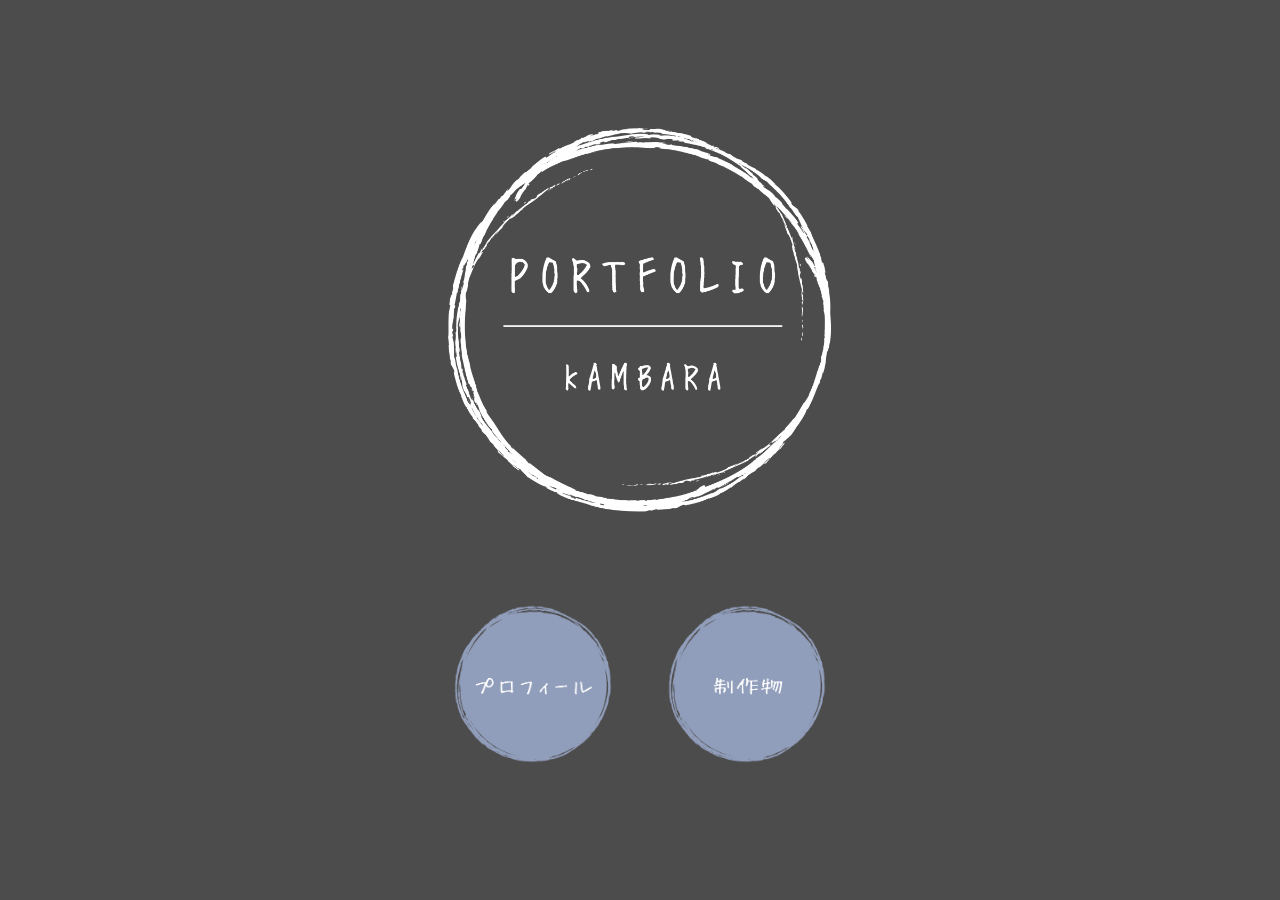
<file: index.html>
﻿<!DOCTYPE html>
<html>
    <head>
        <meta charset="UTF-8">
        <link rel="stylesheet" href="portfolio.css">
        <script type="text/javascript">
        window.onload = function(){
            const logo = document.getElementById("logo");
            const icon = document.getElementById("icon");

            logo.style="opacity: 1";
            icon.style="opacity: 1";

            const btn1 = document.getElementById("btn1");
            const btn2 = document.getElementById("btn2");

            btn1.addEventListener('mouseover', () =>{
                btn1.setAttribute('src','portfolioicon/icon1focus.png');
            }, false);

            btn1.addEventListener('mouseleave',() =>{
                btn1.setAttribute('src','portfolioicon/icon1.png');
            }, false);

            btn2.addEventListener('mouseover', () =>{
                btn2.setAttribute('src','portfolioicon/icon2focus.png');
            }, false);

            btn2.addEventListener('mouseleave',() =>{
                btn2.setAttribute('src','portfolioicon/icon2.png');
            }, false);
        }
        </script>
        <title>ポートフォリオ</title>
    </head>
    <body>
        <div id="logo"><img src="portfolioicon/logo.png"></div>
        <div id="icon">
            <img id="btn1" src="portfolioicon/icon1.png" onclick="location.href='profile.html'">
            <img id="btn2" src="portfolioicon/icon2.png" onclick="location.href='creation.html'">
        </div>
    </body>
</html>
</file>
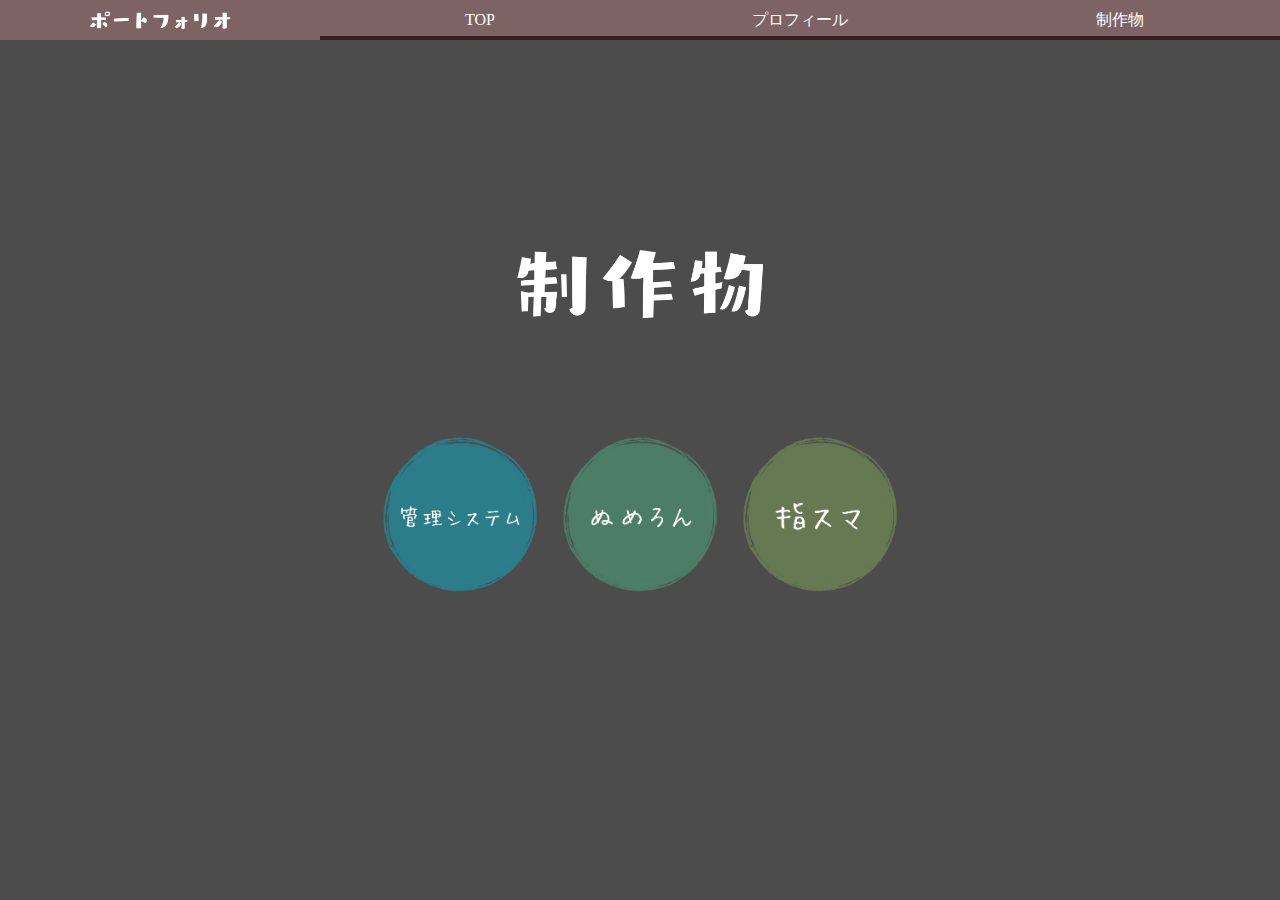
<file: creation.html>
﻿<!DOCTYPE html>
<html>
    <head>
        <link rel="stylesheet" href="creation.css">
        <link rel="stylesheet" href="menu.css">
        <script type="text/javascript">
            window.onload = function(){
                const logo = document.getElementById("logo");
                const icon = document.getElementById("icon");
    
                logo.style="opacity: 1";
                icon.style="opacity: 1";
    
                const btn1 = document.getElementById("btn1");
                const btn2 = document.getElementById("btn2");
                const btn3 = document.getElementById("btn3");
    
                btn1.addEventListener('mouseover', () =>{
                    btn1.setAttribute('src','creationicon/icon1focus.png');
                }, false);
    
                btn1.addEventListener('mouseleave',() =>{
                    btn1.setAttribute('src','creationicon/icon1.png');
                }, false);
    
                btn2.addEventListener('mouseover', () =>{
                    btn2.setAttribute('src','creationicon/icon2focus.png');
                }, false);
    
                btn2.addEventListener('mouseleave',() =>{
                    btn2.setAttribute('src','creationicon/icon2.png');
                }, false);

                btn3.addEventListener('mouseover', () =>{
                    btn3.setAttribute('src','creationicon/icon3focus.png');
                }, false);
    
                btn3.addEventListener('mouseleave',() =>{
                    btn3.setAttribute('src','creationicon/icon3.png');
                }, false);

                
                const creation = document.getElementById("li_creation");
                const menu_creation = document.getElementById("menu_creation");

                creation.addEventListener('mouseenter', () => {
                    creation.style="background-color: #a49292;border-color: #a49292;";
                }, false);
                creation.addEventListener('mouseleave', () => {
                    creation.style="background-color: #7d6363;border-bottom: solid 4px #371f1f;";
                }, false);
                menu_creation.addEventListener('mouseenter', () => {
                    creation.style="background-color: #a49292;border-color: #a49292;";
                }, false);
                menu_creation.addEventListener('mouseleave', () => {
                    creation.style="background-color: #7d6363;border-bottom: solid 4px #371f1f;";
                }, false)
            }
            </script>
        <title>作成物</title>
    </head>
    <body>
        <header>
            <ul>
                <li id="header_title"><img src="creationicon/header.png"></li><li class="list"><span onclick="location='index.html'">TOP</span></li><li class="list"><span onclick="location='profile.html'">プロフィール</span></li><li><span  id="li_creation" onclick="location='creation.html'">制作物</span>
                    <div id="menu_creation">
                        <span onclick="location='management.html'">管理システム</span>
                        <span onclick="location='numeron.html'">ぬめろん</span>
                        <span onclick="location='yubisuma.html'">指スマ</span>
                    </div>
                </li>
            </ul>
        </header>
        <div id="all">
            <div id="logo"><img src="creationicon/logo.png"></div>
            <div id="icon"><img id="btn1" src="creationicon/icon1.png" onclick="location.href='management.html'"><img id="btn2" src="creationicon/icon2.png" onclick="location.href='numeron.html'"><img id="btn3" src="creationicon/icon3.png" onclick="location.href='yubisuma.html'"></div>
        </div>
    </body>
</html>
</file>
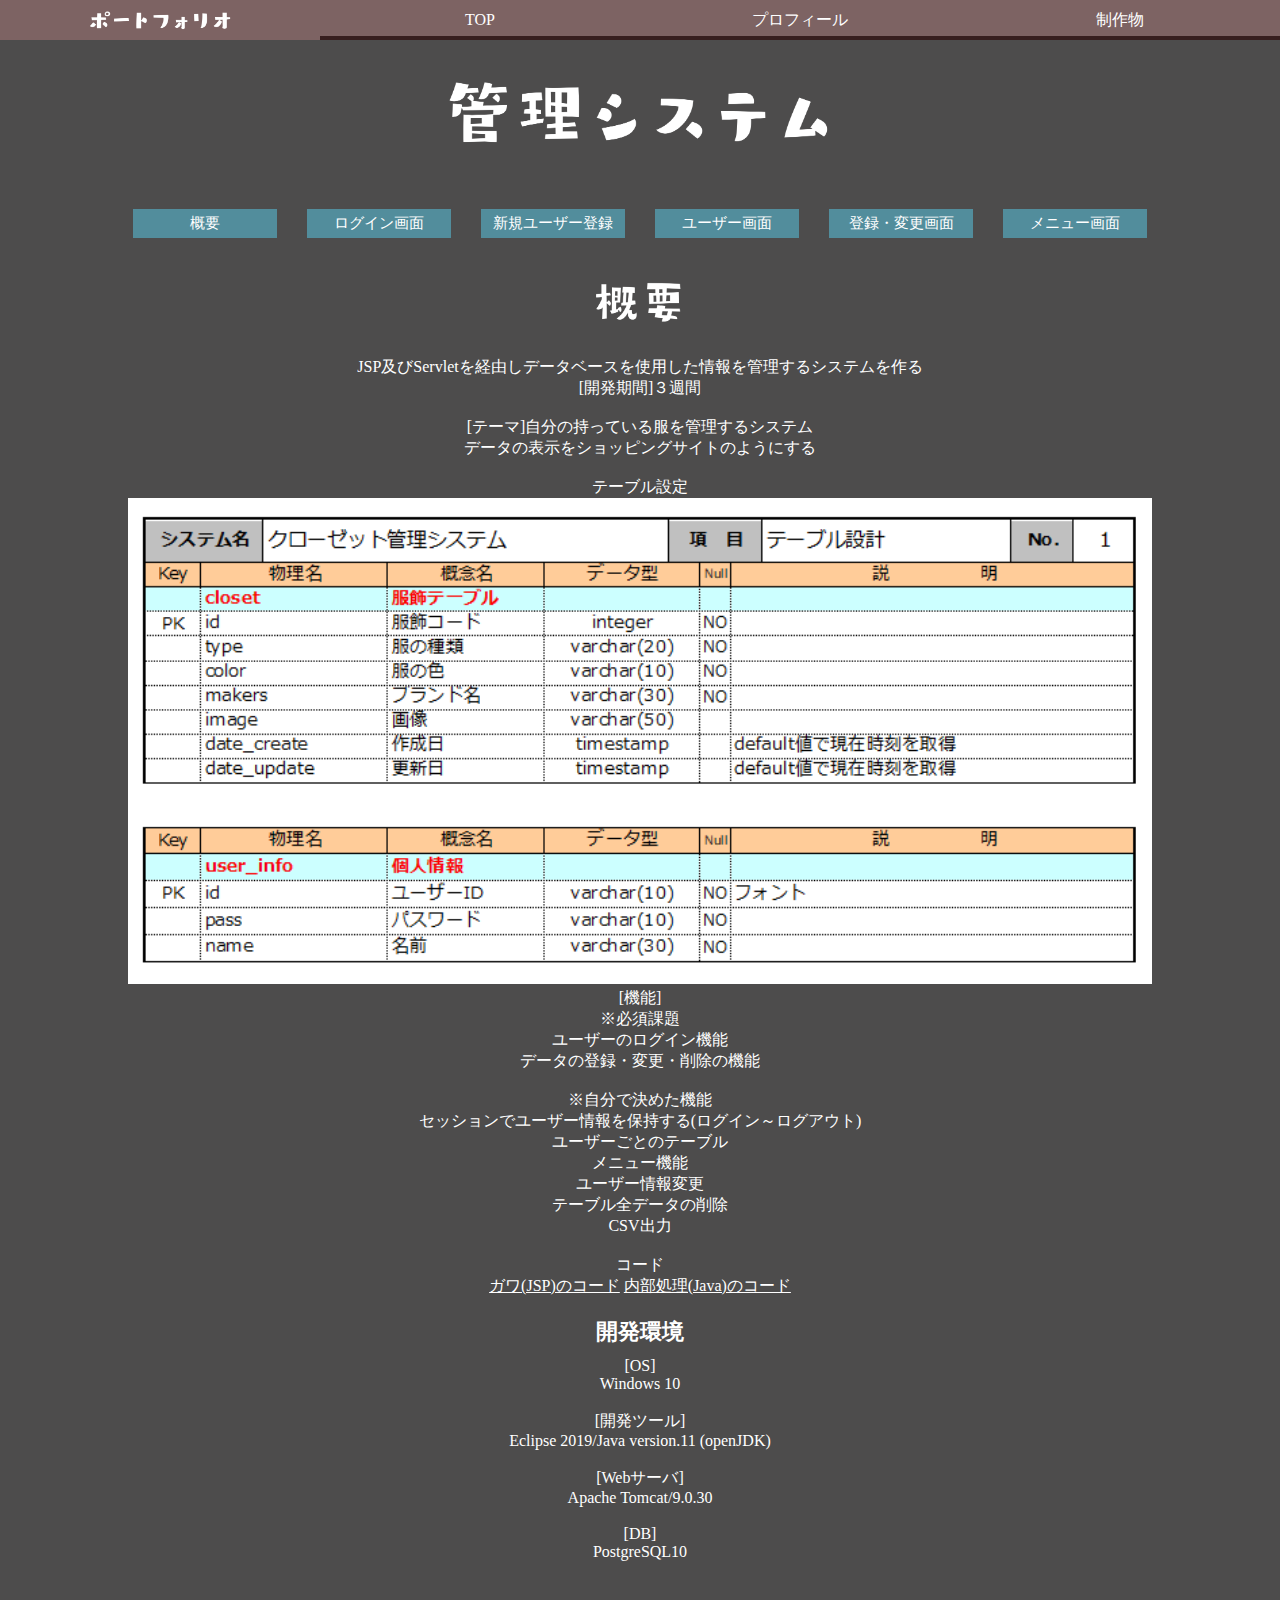
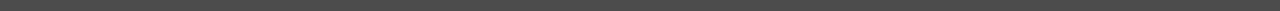
<file: management.html>
﻿<!DOCTYPE html>
<html>
    <head>
        <link rel="stylesheet" href="management.css">
        <link rel="stylesheet" href="menu.css">        
        <script type="text/javascript">
            window.onload=function(){
                const creation = document.getElementById("li_creation");
                const menu_creation = document.getElementById("menu_creation");

                creation.addEventListener('mouseenter', () => {
                    creation.style="background-color: #a49292;border-color: #a49292;";
                }, false);
                creation.addEventListener('mouseleave', () => {
                    creation.style="background-color: #7d6363;border-bottom: solid 4px #371f1f;";
                }, false);
                menu_creation.addEventListener('mouseenter', () => {
                    creation.style="background-color: #a49292;border-color: #a49292;";
                }, false);
                menu_creation.addEventListener('mouseleave', () => {
                    creation.style="background-color: #7d6363;border-bottom: solid 4px #371f1f;";
                }, false)
            }
            function info_click(){
                var radio = document.getElementsByName("label_btn");
                for(var i = 0; i < radio.length; i++){
                    var label = "body" + i;
                    if(radio[i].checked){
                        var click = document.getElementById(label);
                        click.style="display: block";
                        continue;
                    }
                    var visible = document.getElementById(label);
                    visible.style = "display: none";
                }
            }
        </script>
        <title>管理システム</title>
    </head>
    <body>
        <header>
            <ul>
                <li id="header_title"><img src="creationicon/header.png"></li><li class="list"><span onclick="location='index.html'">TOP</span></li><li class="list"><span onclick="location='profile.html'">プロフィール</span></li><li><span  id="li_creation" onclick="location='creation.html'">制作物</span>
                    <div id="menu_creation">
                        <span onclick="location='management.html'">管理システム</span>
                        <span onclick="location='numeron.html'">ぬめろん</span>
                        <span onclick="location='yubisuma.html'">指スマ</span>
                    </div>
                </li>
            </ul>
        </header>
        <div id="titlelogo"><img src="creationicon/logo1.png"></div>
        <ul id="bodymenu">
            <li><label for="label0">概要</label><input type="radio" name="label_btn" id="label0" checked onclick="info_click()"></li><li><label for="label1">ログイン画面</label><input type="radio" name="label_btn" id="label1" onclick="info_click()"></li><li><label for="label2">新規ユーザー登録</label><input type="radio" name="label_btn" id="label2"  onclick="info_click()"></li><li><label for="label3">ユーザー画面</label><input type="radio" name="label_btn" id="label3" onclick="info_click()"></li><li><label for="label4">登録・変更画面</label><input type="radio" name="label_btn" id="label4" onclick="info_click()"></li><li><label for="label5">メニュー画面</label><input type="radio" name="label_btn" id="label5" onclick="info_click()"></li>
        </ul>
        <div id="body0" style="display: block;">
            <div class="titlelogo"><img src="creationicon/title0.png"></div>
            <p>JSP及びServletを経由しデータベースを使用した情報を管理するシステムを作る<br>[開発期間]３週間<br></be><br>[テーマ]自分の持っている服を管理するシステム<br>データの表示をショッピングサイトのようにする<br><br></p>
            <p>テーブル設定<br><img src="img/table.png" width="80%"></p>
            <p>[機能]<br>※必須課題<br>ユーザーのログイン機能<br>データの登録・変更・削除の機能<br><br>※自分で決めた機能<br>セッションでユーザー情報を保持する(ログイン～ログアウト)<br>ユーザーごとのテーブル<br>メニュー機能<br>ユーザー情報変更<br>テーブル全データの削除<br>CSV出力<br><br></p>
            <p>コード</p>
            <a href="https://github.com/kambarac/ClosetManagement/tree/master/WebContent" target="_blank" rel="noopener noreferrer">ガワ(JSP)のコード</a>
            <a href="https://github.com/kambarac/ClosetManagement/tree/master/src" target="_blank" rel="noopener noreferrer">内部処理(Java)のコード</a>
            <h2>開発環境</h2>
            <p>[OS]<br>Windows 10<br><br>[開発ツール]<br>Eclipse 2019/Java version.11 (openJDK)<br><br>[Webサーバ]<br>Apache Tomcat/9.0.30<br><br>[DB]<br>PostgreSQL10</p>
        </div>
        <div id="body1" style="display: none;">
            <div class="titlelogo"><img src="creationicon/title1.png"></div>
            <table>
                <tr><td colspan="2"><ユーザーログイン画面><br>■ログインボタン■<br>データベースに登録されたユーザーIDとパスワードをチェックする。<br>→確認後ユーザーページへ遷移<br><br><条件><br>半角英数字、未入力不可<br><br>OK→ユーザーページへ遷移<br>NG→エラーアラートが表示される<br><br><br>■新規ユーザー登録ボタン■<br>新規ユーザー登録ページへ遷移</td></tr>
                <tr id="padding"><th colspan="2"><img src="img/login.png" width="80%"></th></tr>
                <tr><th colspan="2">エラー時アラート表示</th></tr>
                <tr><td><img src="img/login_error01.png"></td><td><img src="img/login_error03.png"></td></tr>
                <tr><th colspan="2">アラート確認後画面</th></tr>
                <tr><td><img src="img/login_error02.png"></td><td><img src="img/login_error04.png"></td></tr>
            </table>
        </div>
        <div id="body2" style="display: none;">
            <div class="titlelogo"><img src="creationicon/title2.png"></div>
            <table>
                <tr><td colspan="2"><ユーザー新規登録画面><br>■登録ボタン■<br>ログイン同様入力チェックを行い登録する。<br>登録確認ダイアログでOKボタンを選択<br>→データベースに入力情報が登録されユーザーページへ遷移。<br><br><条件><br>ユーザーIDを一意に設定しているので既存のIDとの重複ができない<br>ユーザーID、パスワードは半角英数字のみ対応<br>全項目未入力不可</td></tr>
                <tr id="padding"><th colspan="2"><img src="img/user_entry.png" width="80%"></th></tr>
                <tr><th colspan="2">エラーアラート確認後画面</th></tr>
                <tr><td><img src="img/user_entry_error02.png"></td><td><img src="img/user_entry_error04.png"></td></tr>
                <tr><th colspan="2">登録確認ダイアログ</th></tr>
                <tr><td><img src="img/user_entry_normally.png"></td><td class="textleft">データベース上にある既存ユーザーIDの重複確認後、ダイアログが表示される。<br>キャンセル選択時「キャンセルしました」アラート表示。</td></tr>
            </table>
        </div>
        <div id="body3" style="display: none;">
            <div class="titlelogo"><img src="creationicon/title3.png"></div>
            <table>
                <tr><td colspan="2"><ユーザー画面><br>ユーザーごとに登録されたデータを全件取得し表示する。<br><br>■検索を開くボタン■<br>検索フォームを表示する。<br>検索項目入力後□検索ボタン□選択<br>→データベースより検索後結果を表示する。
                    <br><br>■ページング用ボタン■<br>現在のページ数を青く表示(クリック不可)。<br>□数字ボタン□　そのページの最大12件分の情報を表示する。<br>□次(前)ボタン□　一つ前(後)の最大12件分の情報を表示する。
                    <br><br>■各種機能ボタン■<br>□変更ボタン□<br>ラジオボタン選択データを取得し変更画面へ遷移する。<br><br>□削除ボタン□<br>ラジオボタン選択データを削除する。<br>確認ダイアログでOKボタンを選択<br>→選択データ削除後の全データが再表示される。<br><br>□追加ボタン□<br>データ登録画面へ遷移する。</td></tr>
                <tr id="padding"><th colspan="2"><img src="img/userpage02.png" width="80%"></th></tr>
                <tr><th>データ未登録時・検索結果不一致時</th><th>ラジオボタン選択時</th></tr>
                <tr><td><img src="img/userpage01.png"></td><td><img src="img/userpage_after_selectGear.png"></td></tr>
                <tr><th colspan="2">検索フォーム</th></tr>
                <tr><td><img src="img/userpage_searchOpen.png"></td><td class="textleft">[検索機能]<br>あいまい検索<br>複数条件かの検索可能<br><br>□検索ボタン□<br>入力項目に一致するデータを表示する。<br><br>□全件ボタン□<br>登録データを全件表示する。</td></tr>
                <tr><th>検索項目(色検索「黒」)</th><th>検索結果</th></tr>
                <tr><td><img src="img/userpage_search_noemallty.png"></td><td class="textleft"><img src="img/userpage_search_noemallty_before.png"></td></tr>
                <tr><th colspan="2">変更ボタン・削除ボタンエラー</th></tr>
                <tr><td><img src="img/userpage_change_delete_error.png"></td><td class="textleft">ラジオボタン未選択時<br>□変更ボタン・削除ボタン□選択<br>アラート表示。</td></tr>
                <tr><th colspan="2">削除確認ダイアログ</th></tr>
                <tr><td><img src="img/userpage_delete.png"></td><td class="textleft">ラジオボタン選択時□削除ボタン□を選択。<br>選択データの詳細を確認<br>OK選択時データ削除を行い「削除しました」アラート表示。<br>キャンセル選択時「キャンセルしました」アラート表示。</td></tr>
            </table>
        </div>
        <div id="body4" style="display: none;">
            <div class="titlelogo"><img src="creationicon/title4.png"></div>
            <table>
                <tr><td colspan="2"><登録画面><br>各項目に入力された情報をデータベースに登録する。<br>■追加ボタン■<br>入力チェックを行い登録する。<br><br><条件><br>必須項目がすべて入力されている。<br><br>OK→登録後入力項目がリセットした状態で登録画面が表示される。<br>NG→エラーのアラートが表示され再入力を求める。<br><br>■topボタン■<br>ユーザーページに遷移する。</td></tr>
                <tr id="padding"><th colspan="2"><img src="img/add_gear.png" width="80%"></th></tr>
                <tr><th colspan="2">エラー時</th></tr>
                <tr><td><img src="img/add_gear_error01.png"></td><td><img src="img/add_gear_error02.png"></td></tr>
                <tr><th colspan="2">確認後ダイアログ</th></tr>
                <tr><td><img src="img/add_gear_normally.png"></td><td class="textleft">確認ダイアログ<br>OK選択時データベースに登録される。<br>キャンセル選択時「キャンセルしました」アラート表示。</td></tr>
                <tr><td colspan="2"><変更画面><br>ユーザー画面で選択した既存情報が入力フォームに入力されている。<br>データベースの既存データを各項目に入力された情報に変更(再登録)する。<br>エラー時の挙動は登録と同じ。<br>■変更ボタン■<br>入力チェックを行い変更する。<br><br><条件><br>登録と同じ。<br><br>■topボタン■<br>ユーザーページに遷移する。</td></tr>
                <tr id="padding"><th colspan="2"><img src="img/change_gear.png" width="80%"></th></tr>
                <tr><th colspan="2">確認ダイアログ</th></tr>
                <tr><td><img src="img/change_gear_normally.png"></td><td class="textleft">確認ダイアログ<br><br>OK選択時既存データが変更される。<br>→ユーザー画面へ遷移。<br>キャンセル選択時「キャンセルしました」アラート表示。</td></tr>
            </table>
        </div>
        <div id="body5" style="display: none;">
            <div class="titlelogo"><img src="creationicon/title5.png"></div>
            <table>
                <tr><td colspan="2"><メニュー画面><br>ログイン後すべてのページで表示。<br>ユーザー情報と各項目の表示。<br>■ユーザー情報変更■<br>ユーザーデータ変更画面へ遷移。<br><br>■クロゼット情報■<br>ダイアログ表示<br>OK選択時現在登録されているデータの詳細確認画面へ遷移。<br><br>■ログアウト■<br>現在のセッションを破棄しログイン画面へ遷移。<br>キャンセル選択時「キャンセルしました」アラート表示。</td></tr>
                <tr id="padding"><th colspan="2"><img src="img/menu.png" width="80%"></th></tr>
                <tr><th colspan="2">ユーザー情報変更画面</th></tr>
                <tr><th colspan="2"><img src="img/user_info_change.png" width="80%"></th></tr>
                <tr><td><img src="img/user_info_change_normally.png"></td><td class="textleft">パスワード以外の既存ユーザーデータを項目に表示。<br>入力データのみ変更を行う。<br><br>■変更ボタン■<br>入力チェックはユーザー新規登録画面と同じ。<br>確認ダイアログ<br>OK選択時ユーザー情報が変更されユーザー画面へ遷移。<br>キャンセル選択時「キャンセルしました」アラート表示。</td></tr>
                <tr><td><img src="img/user_delete.png"></td><td class="textleft">■ユーザー削除ボタン■<br>確認ダイアログ<br>OK選択時データベースからユーザー情報が削除されログイン画面へ遷移。<br>キャンセル選択時「キャンセルしました」アラート表示。</td></tr>
                <tr><th colspan="2">クロゼット情報</th></tr>
                <tr><th colspan="2"><img src="img/closet_info.png" width="80%"></th></tr>
                <tr><td><img src="img/closet_info_open01.png"></td><td class="textleft">現在登録されているデータ数<br>各項目ごとの最大数が表示される。<br><br>■詳しく見るボタン■<br>各項目の詳細登録データ数を表示する(非表示を切り替える)。</td></tr>
                <tr><td><img src="img/csv_dialog.png"></td><td class="textleft">■CSV出力ボタン■<br>Cドライブ下に「csv」フォルダを作り登録データをcsvファイルで書き出す。<br><br>確認ダイアログ<br>OK選択時書き出しを開始する。<br>キャンセル選択時「キャンセルしました」アラート表示。<br><br>書き出し成功「正常に書き込まれました」<br>書き出し失敗「書き込み中にエラーが発生しました」<br>アラート表示。</td></tr>
                <tr><td><img src="img/closet_delete_dialog.png"></td><td class="textleft">■データをすべて削除ボタン■<br>データベースに登録されている情報をすべて削除する。<br><br>確認ダイアログ<br>OK選択時データが削除される。<br>キャンセル選択時「キャンセルしました」アラート表示。</nr></td></tr>
            </table>
        </div>
    </body>
</html>
</file>
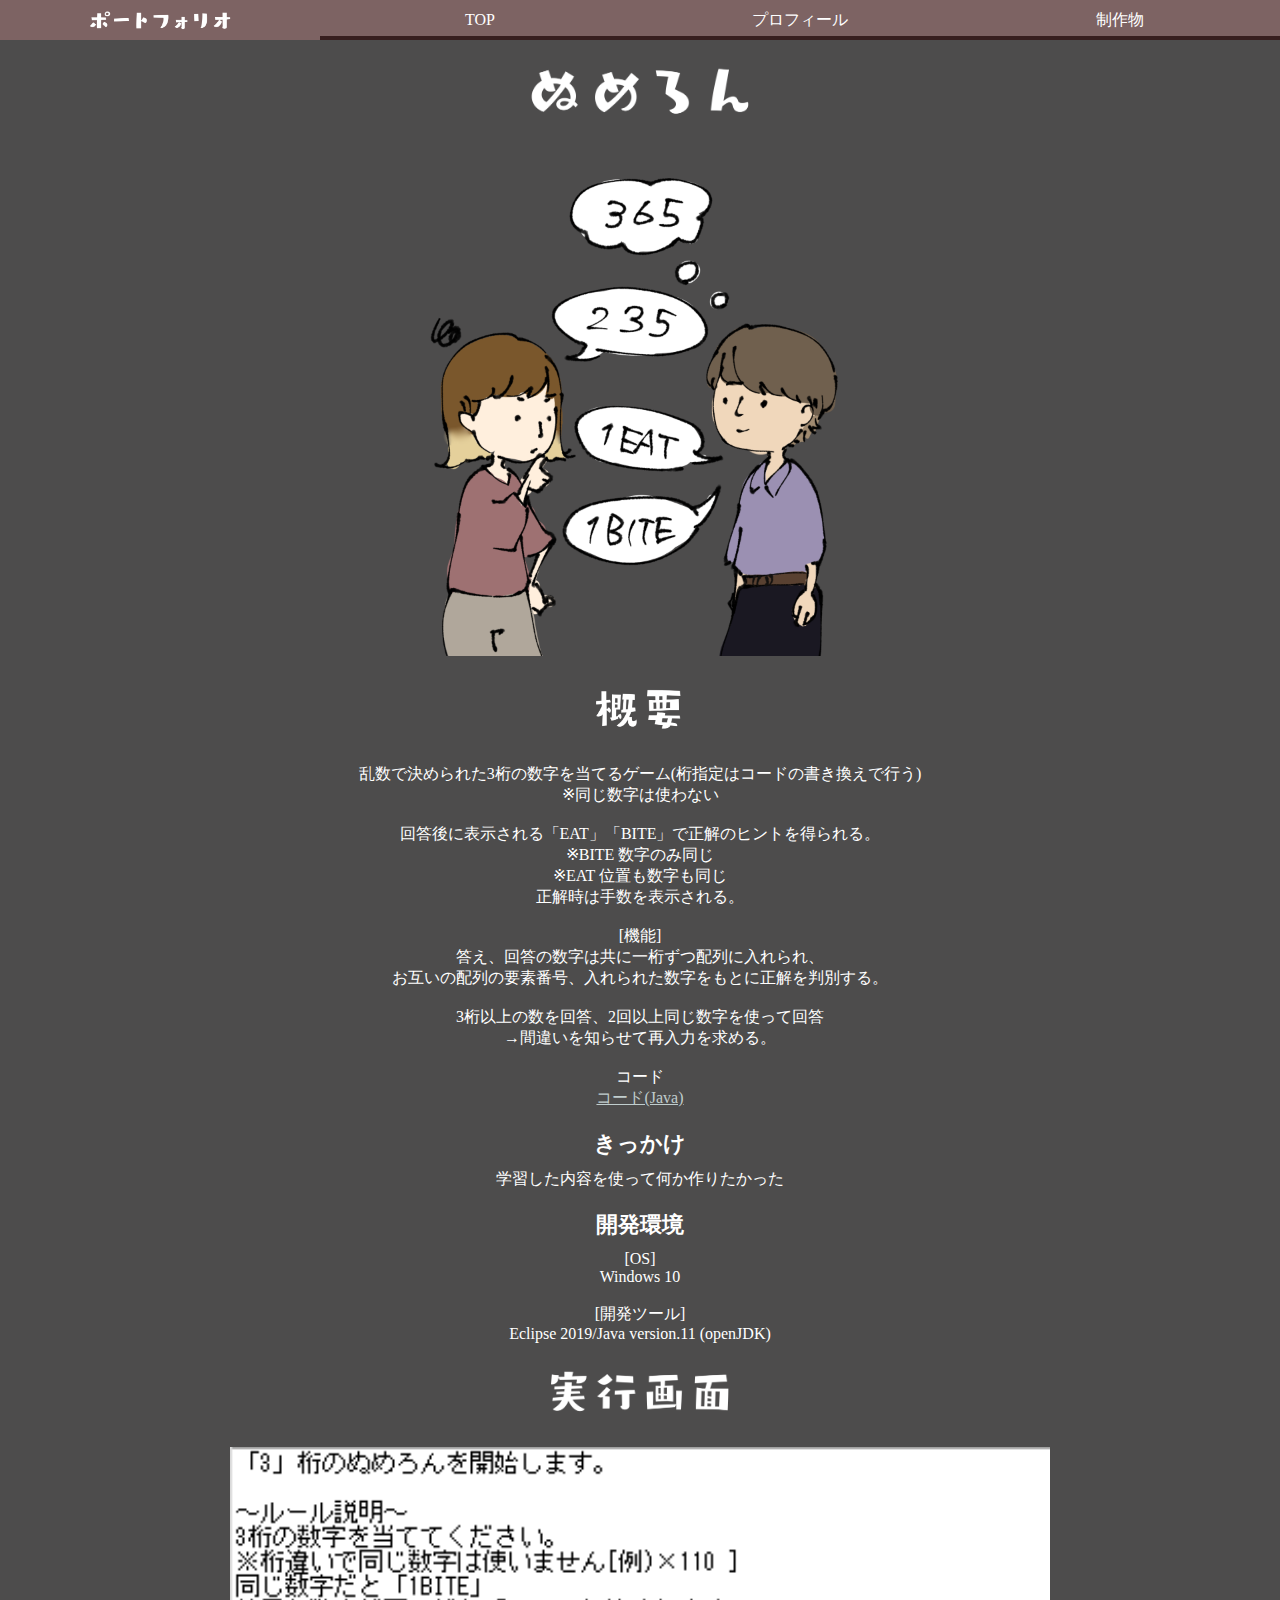
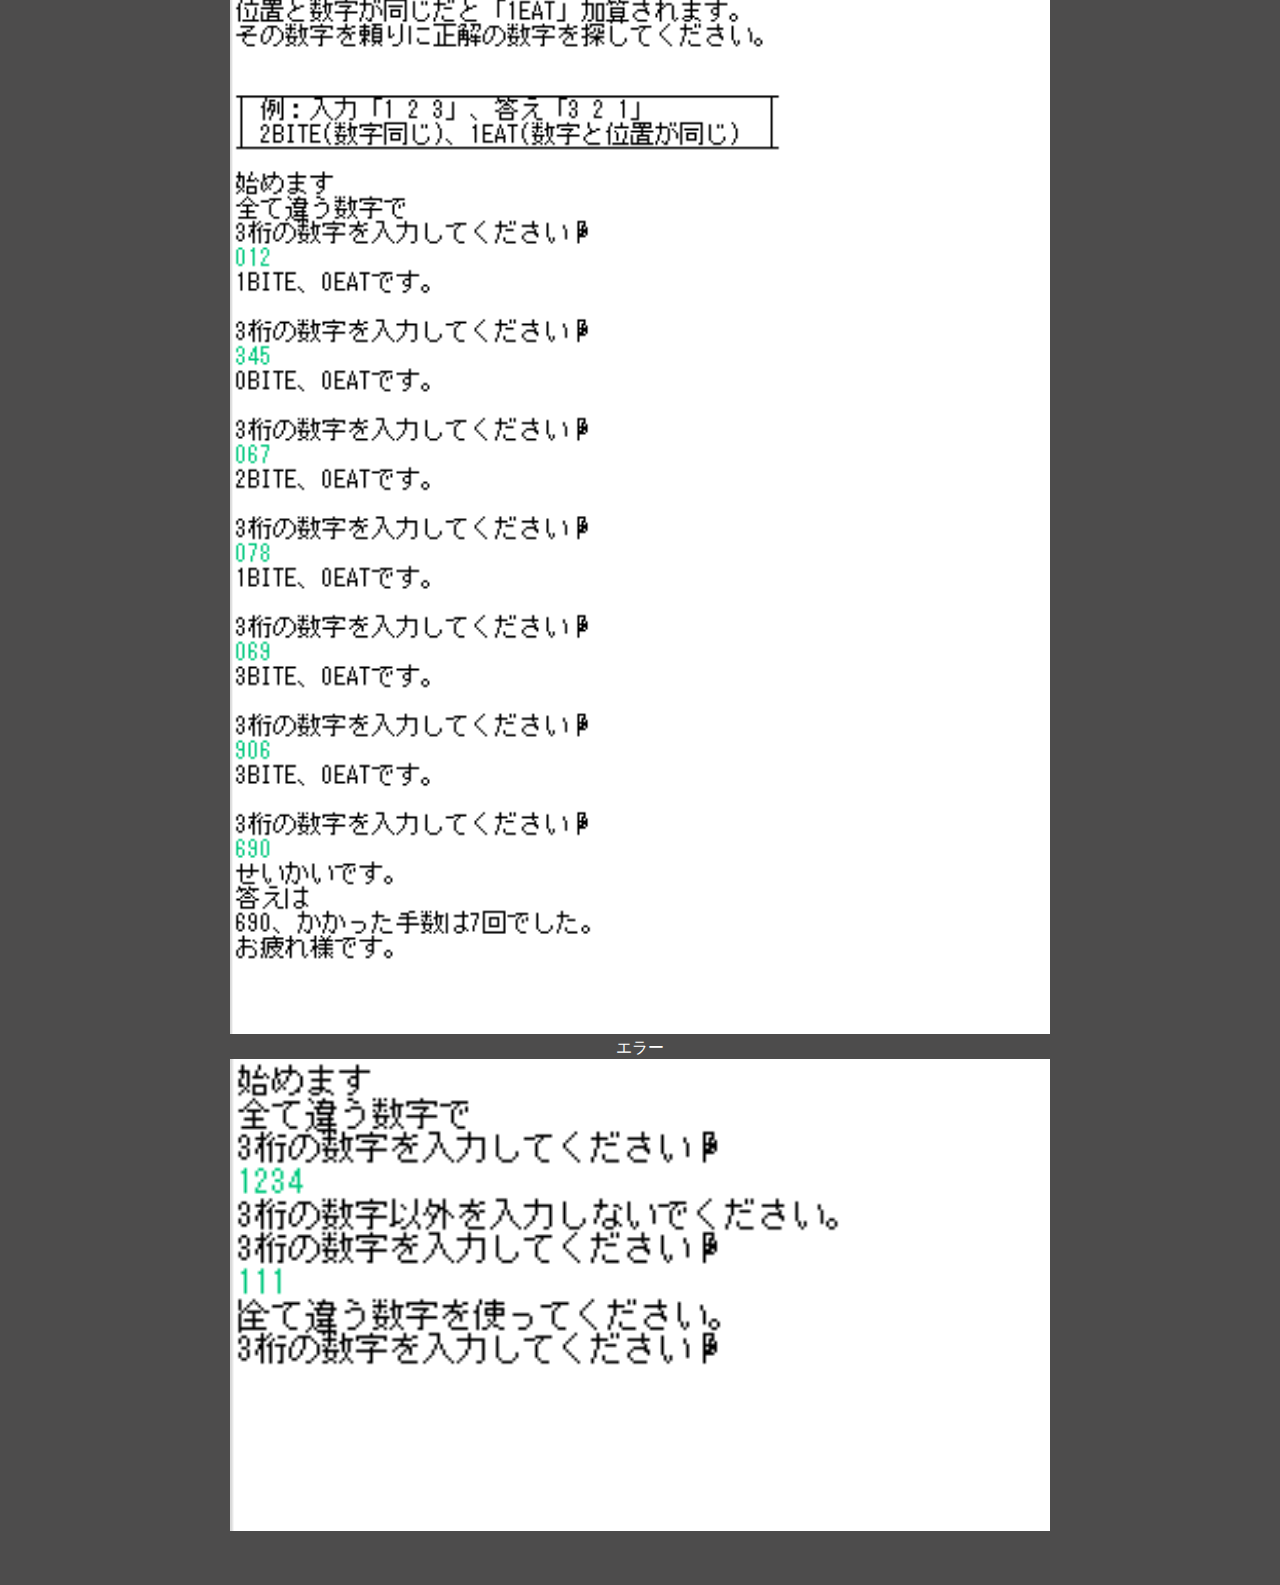
<file: numeron.html>
﻿<!DOCTYPE html>
<html>
    <head>
        <link rel="stylesheet" href="numeron.css">
        <link rel="stylesheet" href="menu.css">        
        <script type="text/javascript">
            window.onload=function(){
                const creation = document.getElementById("li_creation");
                const menu_creation = document.getElementById("menu_creation");

                creation.addEventListener('mouseenter', () => {
                    creation.style="background-color: #a49292;border-color: #a49292;";
                }, false);
                creation.addEventListener('mouseleave', () => {
                    creation.style="background-color: #7d6363;border-bottom: solid 4px #371f1f;";
                }, false);
                menu_creation.addEventListener('mouseenter', () => {
                    creation.style="background-color: #a49292;border-color: #a49292;";
                }, false);
                menu_creation.addEventListener('mouseleave', () => {
                    creation.style="background-color: #7d6363;border-bottom: solid 4px #371f1f;";
                }, false)
            }
        </script>
        <title>ぬめろん</title>
    </head>
    <body>
        <header>
            <ul>
                <li id="header_title"><img src="creationicon/header.png"></li><li class="list"><span onclick="location='index.html'">TOP</span></li><li class="list"><span onclick="location='profile.html'">プロフィール</span></li><li><span  id="li_creation" onclick="location='creation.html'">制作物</span>
                    <div id="menu_creation">
                        <span onclick="location='management.html'">管理システム</span>
                        <span onclick="location='numeron.html'">ぬめろん</span>
                        <span onclick="location='yubisuma.html'">指スマ</span>
                    </div>
                </li>
            </ul>
        </header>
        <div id="all">
            <div class="titlelogo"><img src="creationicon/title6.png"></div>
            <img src="creationicon/numeronicon.png" width="50%">
            <div class="titlelogo"><img src="creationicon/title0.png"></div>
            <p>乱数で決められた3桁の数字を当てるゲーム(桁指定はコードの書き換えで行う)<br>※同じ数字は使わない<br><br>回答後に表示される「EAT」「BITE」で正解のヒントを得られる。<br>※BITE 数字のみ同じ<br>※EAT 位置も数字も同じ<br>正解時は手数を表示される。<br><br>[機能]<br>答え、回答の数字は共に一桁ずつ配列に入れられ、<br>お互いの配列の要素番号、入れられた数字をもとに正解を判別する。<br><br>3桁以上の数を回答、2回以上同じ数字を使って回答<br>→間違いを知らせて再入力を求める。<br><br></p>
            <p>コード</p>
            <a href="https://github.com/kambarac/numeron/blob/master/numeron.java" target="_blank" rel="noopener noreferrer">コード(Java)</a>
            <h2>きっかけ</h2>
            <p>学習した内容を使って何か作りたかった</p>
            <h2>開発環境</h2>
            <p>[OS]<br>Windows 10<br><br>[開発ツール]<br>Eclipse 2019/Java version.11 (openJDK)</p>
            <div class="titlelogo"><img src="creationicon/title7.png"></div>
            <img src="img/numeron.png" width="80%">
            <p>エラー</p>
            <img src="img/numeron2.png" width="80%">
        </div>
    </body>
</html>
</file>
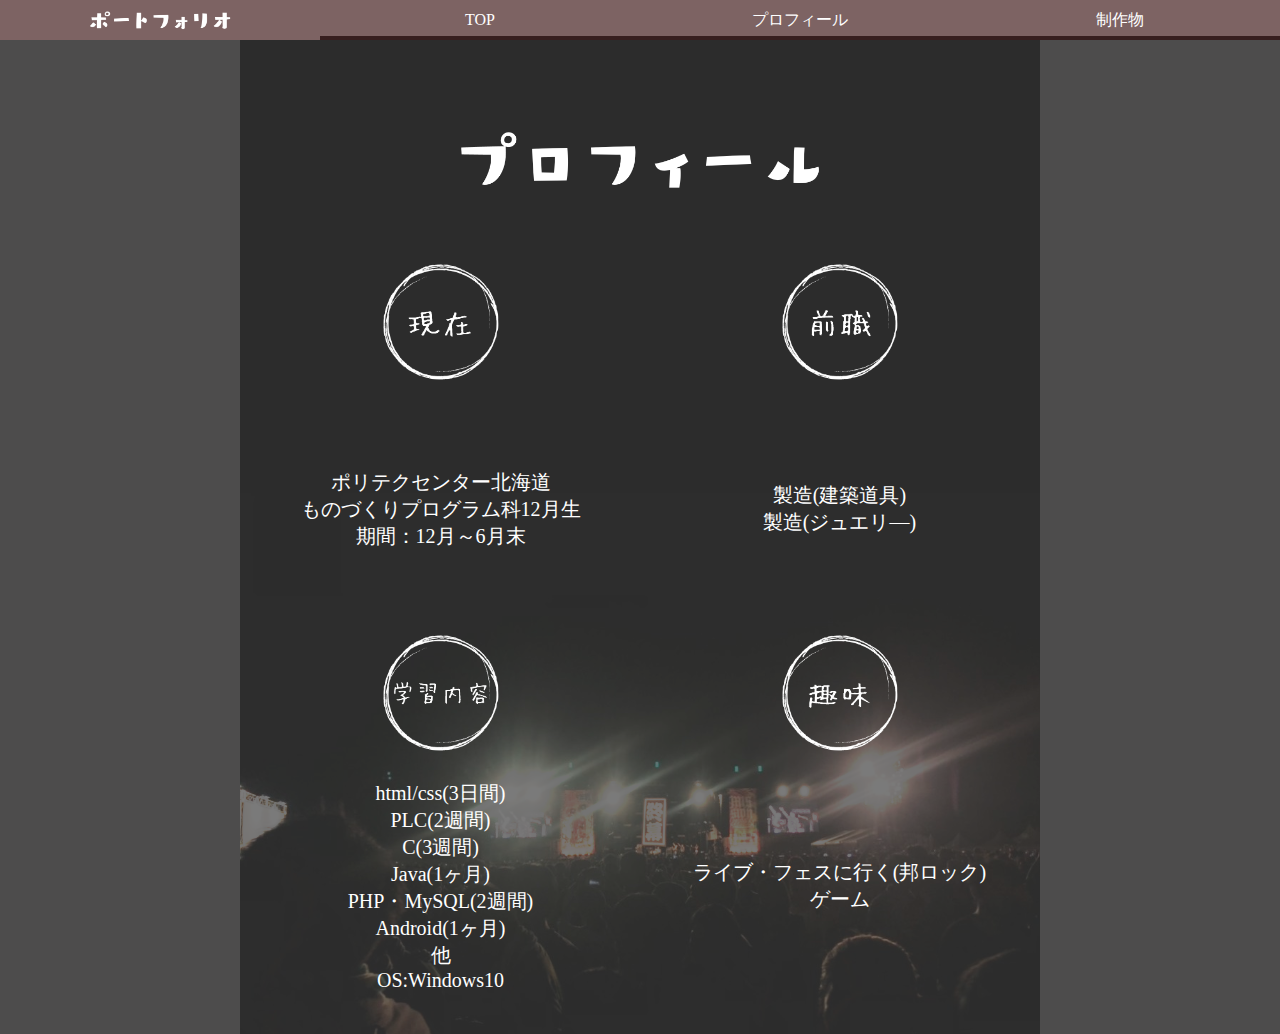
<file: profile.html>
﻿<!DOCTYPE html>
<html>
    <head>
        <link rel="stylesheet" href="profile.css">
        <link rel="stylesheet" href="menu.css">
        <script>
            window.onload=function(){
                const title = document.getElementById("titlelogo");
                const e_th = document.getElementsByTagName("th");
                const e_td = document.getElementsByTagName("td");

                title.style="opacity: 1;";
                for(var i = 0; i < e_th.length; i++){
                    e_th[i].style="opacity: 1;";
                }
                for(var i = 0; i < e_th.length; i++){
                    e_td[i].style="opacity: 1;";
                }

                const creation = document.getElementById("li_creation");
                const menu_creation = document.getElementById("menu_creation");

                creation.addEventListener('mouseenter', () => {
                    creation.style="background-color: #a49292;border-color: #a49292;";
                }, false);
                creation.addEventListener('mouseleave', () => {
                    creation.style="background-color: #7d6363;border-bottom: solid 4px #371f1f;";
                }, false);
                menu_creation.addEventListener('mouseenter', () => {
                    creation.style="background-color: #a49292;border-color: #a49292;";
                }, false);
                menu_creation.addEventListener('mouseleave', () => {
                    creation.style="background-color: #7d6363;border-bottom: solid 4px #371f1f;";
                }, false)
            }
        </script>
        <title>プロフィール</title>
    </head>
    <body>
        <header>
            <ul>
                <li id="header_title"><img src="creationicon/header.png"></li><li class="list"><span onclick="location='index.html'">TOP</span></li><li class="list"><span onclick="location='profile.html'">プロフィール</span></li><li><span  id="li_creation" onclick="location='creation.html'">制作物</span>
                    <div id="menu_creation">
                        <span onclick="location='management.html'">管理システム</span>
                        <span onclick="location='numeron.html'">ぬめろん</span>
                        <span onclick="location='yubisuma.html'">指スマ</span>
                    </div>
                </li>
            </ul>
        </header>
        <div id="bgi">
            <div id="titlelogo"><img src="profileicon/profilelogo.png"></div>
            <table>
                <tr><th><img src="profileicon/icon3.png"></th><th><img src="profileicon/icon4.png"></th></tr>
                <tr class="t_d"><td>ポリテクセンター北海道<br>ものづくりプログラム科12月生<br>期間：12月～6月末</td><td>製造(建築道具)<br>製造(ジュエリ―)</td></tr>
            <tr><t</tr>
                <tr><th><img src="profileicon/icon6.png"></th><th><img src="profileicon/icon5.png"></th></tr>
                <tr class="t_d"><td>html/css(3日間)<br>PLC(2週間)<br>C(3週間)<br>Java(1ヶ月)<br>PHP・MySQL(2週間)<br>Android(1ヶ月)<br>他<br>OS:Windows10</td><td>ライブ・フェスに行く(邦ロック)<br>ゲーム</td></tr>
            </table>
        </div>
    </body>
</html>
</file>
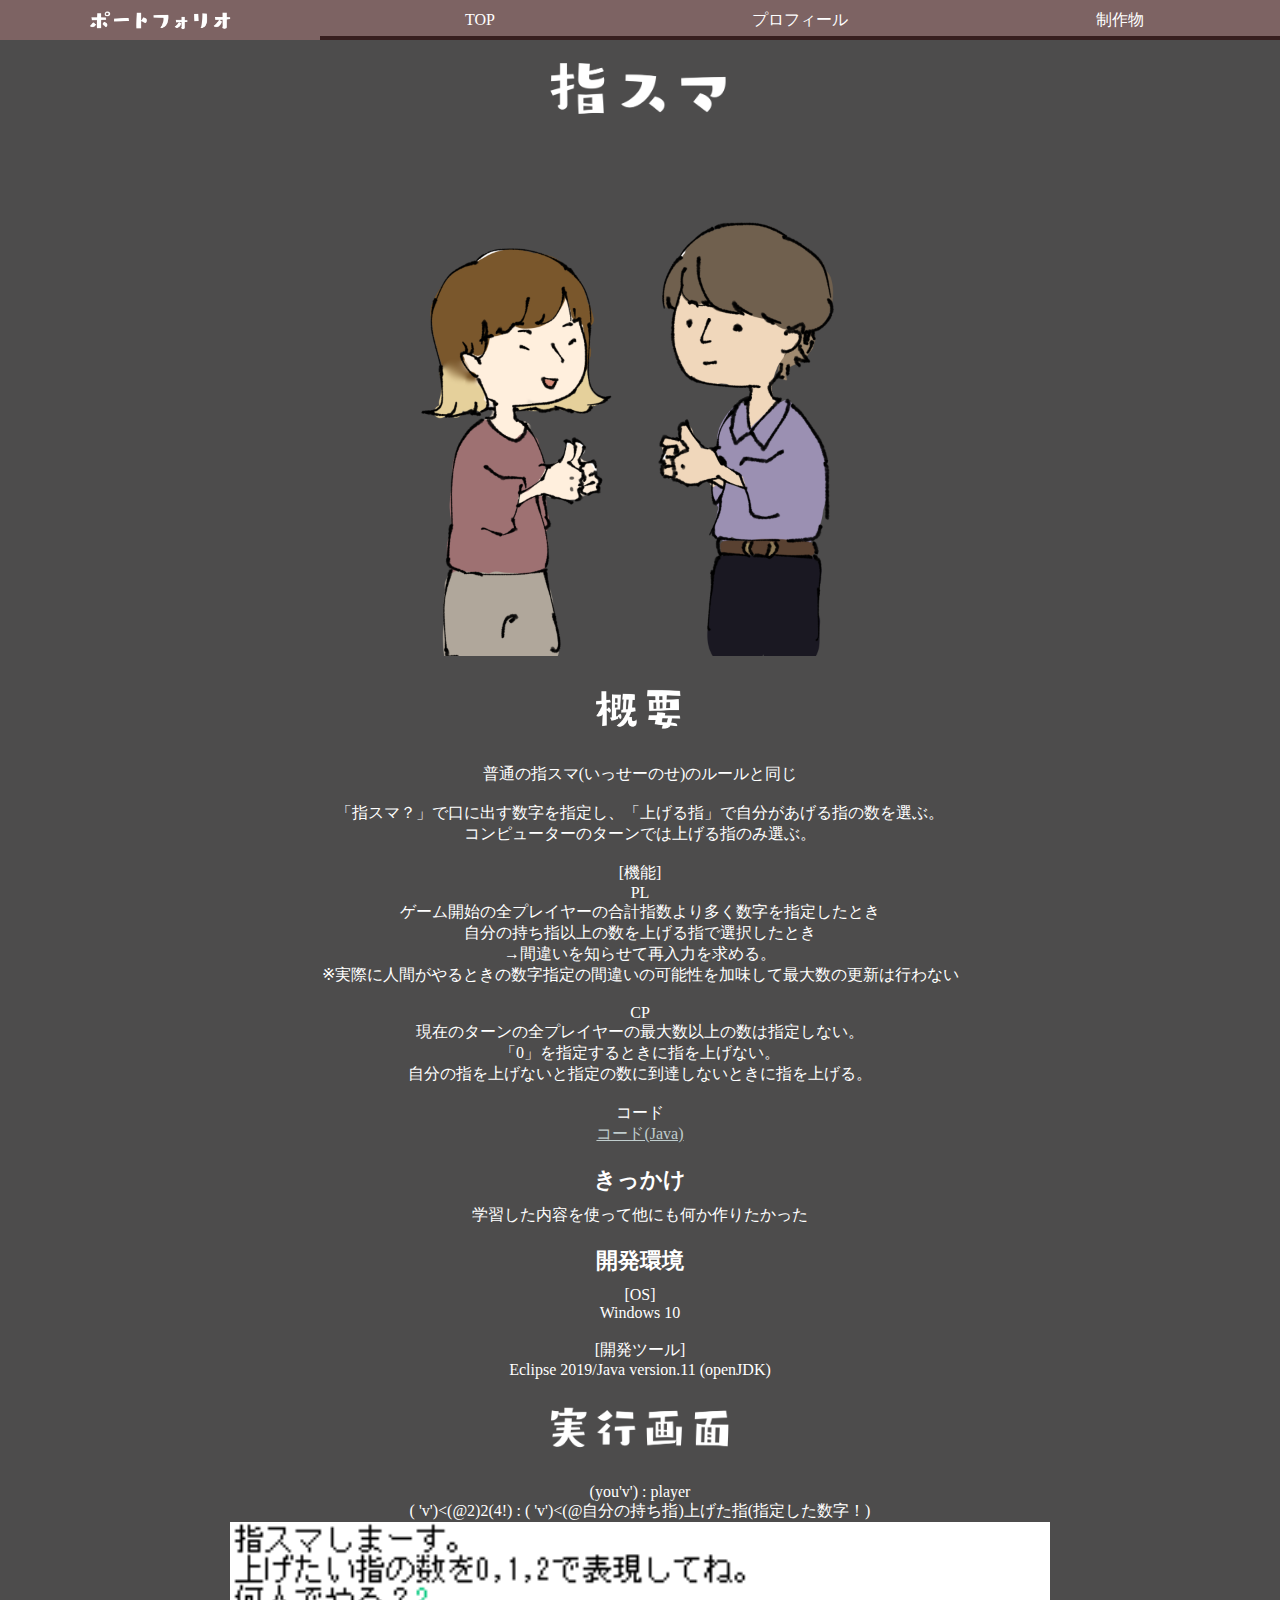
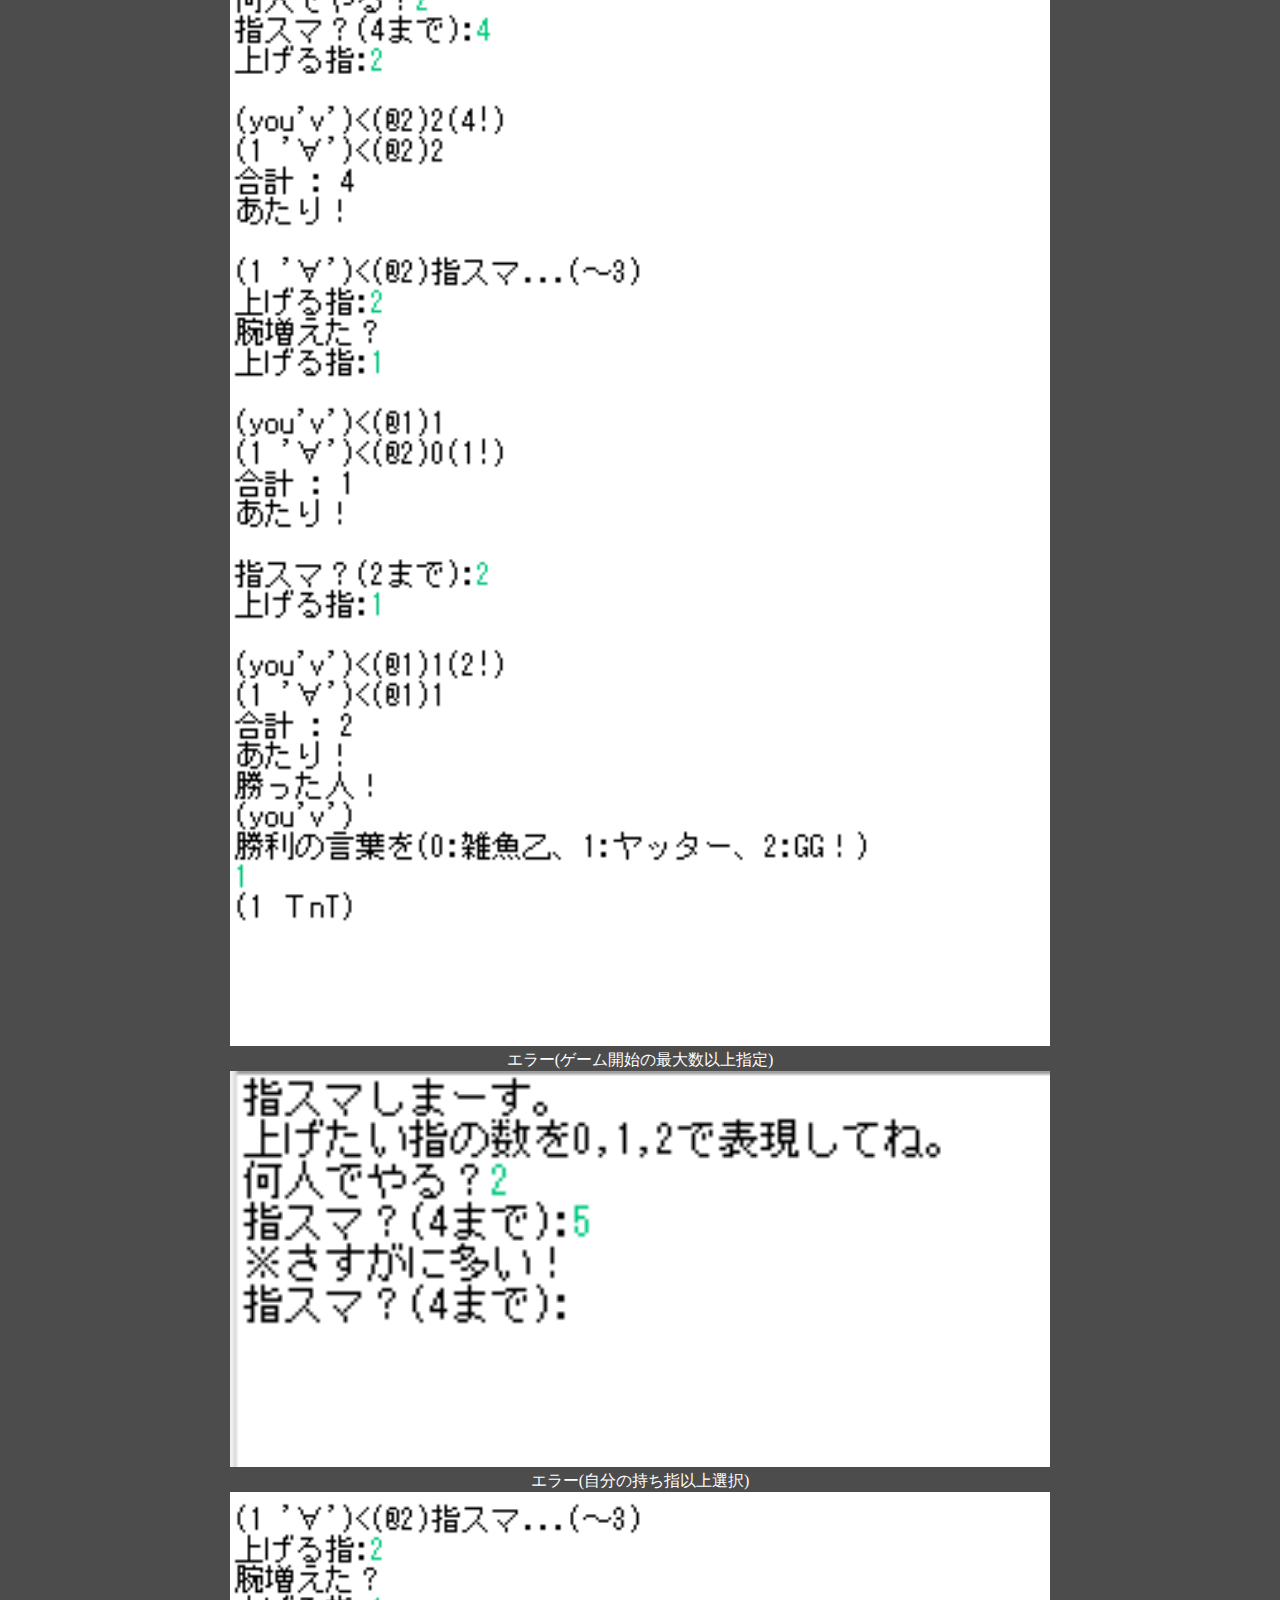
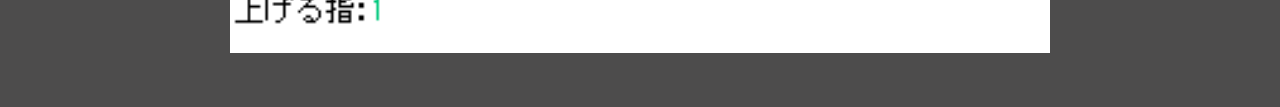
<file: yubisuma.html>
﻿<!DOCTYPE html>
<html>
    <head>
        <link rel="stylesheet" href="numeron.css">
        <link rel="stylesheet" href="menu.css">        
        <script type="text/javascript">
            window.onload=function(){
                const creation = document.getElementById("li_creation");
                const menu_creation = document.getElementById("menu_creation");

                creation.addEventListener('mouseenter', () => {
                    creation.style="background-color: #a49292;border-color: #a49292;";
                }, false);
                creation.addEventListener('mouseleave', () => {
                    creation.style="background-color: #7d6363;border-bottom: solid 4px #371f1f;";
                }, false);
                menu_creation.addEventListener('mouseenter', () => {
                    creation.style="background-color: #a49292;border-color: #a49292;";
                }, false);
                menu_creation.addEventListener('mouseleave', () => {
                    creation.style="background-color: #7d6363;border-bottom: solid 4px #371f1f;";
                }, false)
            }
        </script>
        <title>指スマ</title>
    </head>
    <body>
        <header>
            <ul>
                <li id="header_title"><img src="creationicon/header.png"></li><li class="list"><span onclick="location='index.html'">TOP</span></li><li class="list"><span onclick="location='profile.html'">プロフィール</span></li><li><span  id="li_creation" onclick="location='creation.html'">制作物</span>
                    <div id="menu_creation">
                        <span onclick="location='management.html'">管理システム</span>
                        <span onclick="location='numeron.html'">ぬめろん</span>
                        <span onclick="location='yubisuma.html'">指スマ</span>
                    </div>
                </li>
            </ul>
        </header>
        <div id="all">
            <div class="titlelogo"><img src="creationicon/title9.png"></div>
            <img src="creationicon/yubisumaicon.png" width="50%">
            <div class="titlelogo"><img src="creationicon/title0.png"></div>
            <p>普通の指スマ(いっせーのせ)のルールと同じ<br><br>「指スマ？」で口に出す数字を指定し、「上げる指」で自分があげる指の数を選ぶ。<br>コンピューターのターンでは上げる指のみ選ぶ。<br><br>[機能]<br>PL<br>ゲーム開始の全プレイヤーの合計指数より多く数字を指定したとき<br>自分の持ち指以上の数を上げる指で選択したとき<br>→間違いを知らせて再入力を求める。<br>※実際に人間がやるときの数字指定の間違いの可能性を加味して最大数の更新は行わない<br><br>CP<br>現在のターンの全プレイヤーの最大数以上の数は指定しない。<br>「0」を指定するときに指を上げない。<br>自分の指を上げないと指定の数に到達しないときに指を上げる。<br><br></p>
            <p>コード</p>
            <a href="https://github.com/kambarac/yubisuma/blob/master/yubisuma.java" target="_blank" rel="noopener noreferrer">コード(Java)</a>
            <h2>きっかけ</h2>
            <p>学習した内容を使って他にも何か作りたかった</p>
            <h2>開発環境</h2>
            <p>[OS]<br>Windows 10<br><br>[開発ツール]<br>Eclipse 2019/Java version.11 (openJDK)</p>        
            <div class="titlelogo"><img src="creationicon/title7.png"></div>
            <p>(you'v') : player<br>( 'v')<(@2)2(4!) : ( 'v')<(@自分の持ち指)上げた指(指定した数字！)</p>
            <img src="img/yubisuma1.png" width="80%">
            <p>エラー(ゲーム開始の最大数以上指定)</p>
            <img src="img/yubisuma2.png" width="80%">
            <p>エラー(自分の持ち指以上選択)</p>
            <img src="img/yubisuma3.png" width="80%">
        </div>
    </body>
</html>
</file>
<file: portfolio.css>
*{
    margin: 0;
    padding: 0;
}
body{
    height: 100%;
    width: 90%;
    max-width: 800px;
    font-family: "游ゴシック", "Yu Gothic UI","メイリオ";
    background-color: #4d4c4c;
    margin-left: auto;
    margin-right: auto;
    margin-bottom: 50px;
}
#logo{
    opacity: 0;
    transition: 1s;
    text-align: center;
    pointer-events: none;
    margin-top: 15%;
}

#logo img{
    height: 50%;
    width: 50%;
}

#icon{
    opacity: 0;
    transition: 1s;
    text-align: center;
    display: inline-block;
    height: 30%;
    width: 100%;
    margin-top: 10%;
}

#btn1,#btn2{
    height: 20%;
    width: 20%;
    border-radius: 100%;
    cursor: pointer; 
}

#btn1{
    margin-right: 50px;
}
</file>
<file: creation.css>
*{
    margin: 0;
    padding: 0;
}

html{
    height: 100%;
    width: 100%;
}

body{
    margin-top: 40px;
    margin-left: auto;
    margin-right: auto;
    background-color: #4d4c4c;
}

#all{
    max-width: 800px;
    width: 80%;
    position: absolute;
	top: 50%;
	left: 50%;
    transform: translate(-50%, -70%);
}

#logo{
    opacity: 0;
    transition: 1s;
    text-align: center;
    pointer-events: none;
    margin-top: 15%;
}

#logo img{
    height: 50%;
    width: 50%;
}

#icon{
    opacity: 0;
    transition: 0.5s;
    transition-delay: 1s;
    text-align: center;
    display: inline-block;
    height: 30%;
    width: 100%;
    margin-top: 10%;
}

#btn1,#btn2,#btn3{
    margin-left: 10px;
    margin-right: 10px;
    height: 20%;
    width: 20%;
    border-radius: 100%;
    cursor: pointer; 
}
</file>
<file: menu.css>
header{
    all:initial;
    left: 0;
    margin: 0;
    padding: 0;
    font-family: "游ゴシック", "Yu Gothic","メイリオ";
}

header > ul{
    top: 0;
    position: fixed;
    list-style: none;
    width: 100%;
    height: 40px;
    background-color: #7d6363;
    color: white;
}

header > ul > li{
    top: 0;
    height: 100%;
    width: 25%;
    display: inline-block;
    vertical-align: top;
}

#header_title{
    align-items: center;
    text-align: center;
}

#header_title img{
    -o-object-fit: cover;
    object-fit: cover;
}

header > ul > li > img{
    height: 100%;
}

span{
    height: 36px;
    width: auto;
    display: block;
    line-height: 40px;
    text-align: center;
    background-color: #7d6363;
    cursor: pointer;
    border-bottom: solid 4px #371f1f;
    white-space: nowrap;
    overflow: hidden;
}

#menu_creation span{
    height: 40px;
    border-bottom: none;
    background-color: #a49292;
}

.list > span:hover{
    transition: 0.5s;
    background-color: #a49292;
    border-color: #a49292;
}
 
#menu_creation{
    height: 0;
    opacity: 0;
    overflow: hidden;
    transition: 0.5s;
    width: auto;
    list-style: none;
    display: block;
}

#li_creation:hover + #menu_creation, #menu_creation:hover{
    pointer-events:auto;
    opacity: 1;
    margin: 0;
    padding: 0;
    height: auto;
    background-color: #a49292;
    border-color: #a49292;
}

/* 項目ホバー時, 制作物リストホバー時の項目span */
#menu_creation span:hover{
    color: #371f1f;
}
</file>
<file: management.css>
*{
    margin: 0;
    padding: 0;
}

html{
    height: 100%;
    width: 100%;
}

body{
    width: 100%;
    height: 100%;
    background-color: #4d4c4c;
    font-family: "游ゴシック", "Yu Gothic UI","メイリオ";
}

#titlelogo{
    margin-top: 40px;
    text-align: center;
}

#titlelogo img{
    height: 150px;
}

#bodymenu{
    text-align: center;
}

#bodymenu li{
    display: inline-block;
    margin: 10px;
}

label{
    -webkit-appearance: none;
	-moz-appearance: none;
	appearance: none;
	border: 2px solid transparent;
	background: #528d9c;
	color: #fff;
	padding: 3px 10px;
    margin: 5px;
	cursor: pointer;
	font-size: 15px;
    width: 8em;
	display: inline-block;
}
label:hover{
	border: 2px solid;
	border-color: #528d9c;
	background: transparent;
	color: #fff;
}

input[type=radio]{
   display: none;
}

.titlelogo{
    text-align: center;
}

.titlelogo img{
    height: 100px;
}

#body0{
    margin-left: auto;
	margin-right: auto;
    padding-bottom: 50px;
    height: auto;
    font-family: "游ゴシック", "Yu Gothic UI","メイリオ";
    color: #fff;
    text-align: center;
}

#body0 h2{
    font-family: "游ゴシック", "Yu Gothic UI","メイリオ";
    font-weight: bold;
    font-size: 22px;
    margin-bottom: 10px;
    margin-top: 20px;
}

#body0 p{
    font-family: "游ゴシック", "Yu Gothic UI","メイリオ";
}

table{
    margin-left: auto;
    margin-right: auto;
    color: white;
    width: 90%;
    height: 100%;
}

th{
    padding-top: 20px;
    width: 50%;
}
td{
    text-align: center;
    width: 48%;
    padding: 0 1%;
}

td img{
    margin: 10px;
    width: 100%;
}

#padding th{
    padding-bottom: 30px;
}

.textleft{
    text-align: left;
}

a{
    color: white;
}
a:hover{
    color: #7d6363;
}
</file>
<file: numeron.css>
*{
    margin: 0;
    padding: 0;
}

body{
    width: 100%;
    height: 100%;
    background-color: #4d4c4c;
}

#all{
    width: 80%;
    margin-top: 40px;
    margin-left: auto;
	margin-right: auto;
    padding-bottom: 50px;
    height: auto;
    font-family: "游ゴシック", "Yu Gothic UI","メイリオ";
    color: #fff;
    text-align: center;
}

h2{
    font-family: "游ゴシック", "Yu Gothic UI","メイリオ";
    font-weight: bold;
    font-size: 22px;
    margin-bottom: 10px;
    margin-top: 20px;
}

p{
    font-family: "游ゴシック", "Yu Gothic UI","メイリオ";
}

.titlelogo{
    text-align: center;
}

.titlelogo img{
    height: 100px;
}

a{
    color: #c0cdcd;
}
a:hover{
    color: #9a7e7e;
}
</file>
<file: profile.css>
*{
    margin: 0;
    padding: 0;
}

html{
    height: 100%;
    width: 100%;
    background-color: #4d4c4c;
}

#bgi{
    height: 100%;
    width: 90%;
    margin-top: 40px;
    margin-right: auto;
    margin-left: auto;
    max-width: 800px;
    font-family: "游ゴシック", "Yu Gothic", "メイリオ";
    color: #ffffff;
    padding: 30px 0 30px 0;
    background-image: url(profileicon/bgi.png);
    background-size: cover;
    background-color:rgba(115, 115, 115,0.9);
    background-blend-mode:darken;
}

table{
    text-align: center;
    table-layout: fixed;
    font-size: 20px;
    width: 100%;
    height: 100%;
    margin-top: 30px;
}

.t_d{
    height: 220px;
}   

th, td{
    opacity: 0;
    transition: 0.5s;
    padding: 10px 20px;
    width: 50%;
    overflow:hidden;
    white-space:nowrap;
    text-overflow:ellipsis;
}

th{
    transition-delay: 0.5s;
}

td{
    transition-delay: 0.7s;
}

.t_d td{
    margin: 10px;
}

img{
    height:120px;
    pointer-events: none;
}

#titlelogo{
    opacity: 0;
    transition: 0.5s;
    margin-top: 30px;
    height: 120px;
    text-align: center;
}
</file>
